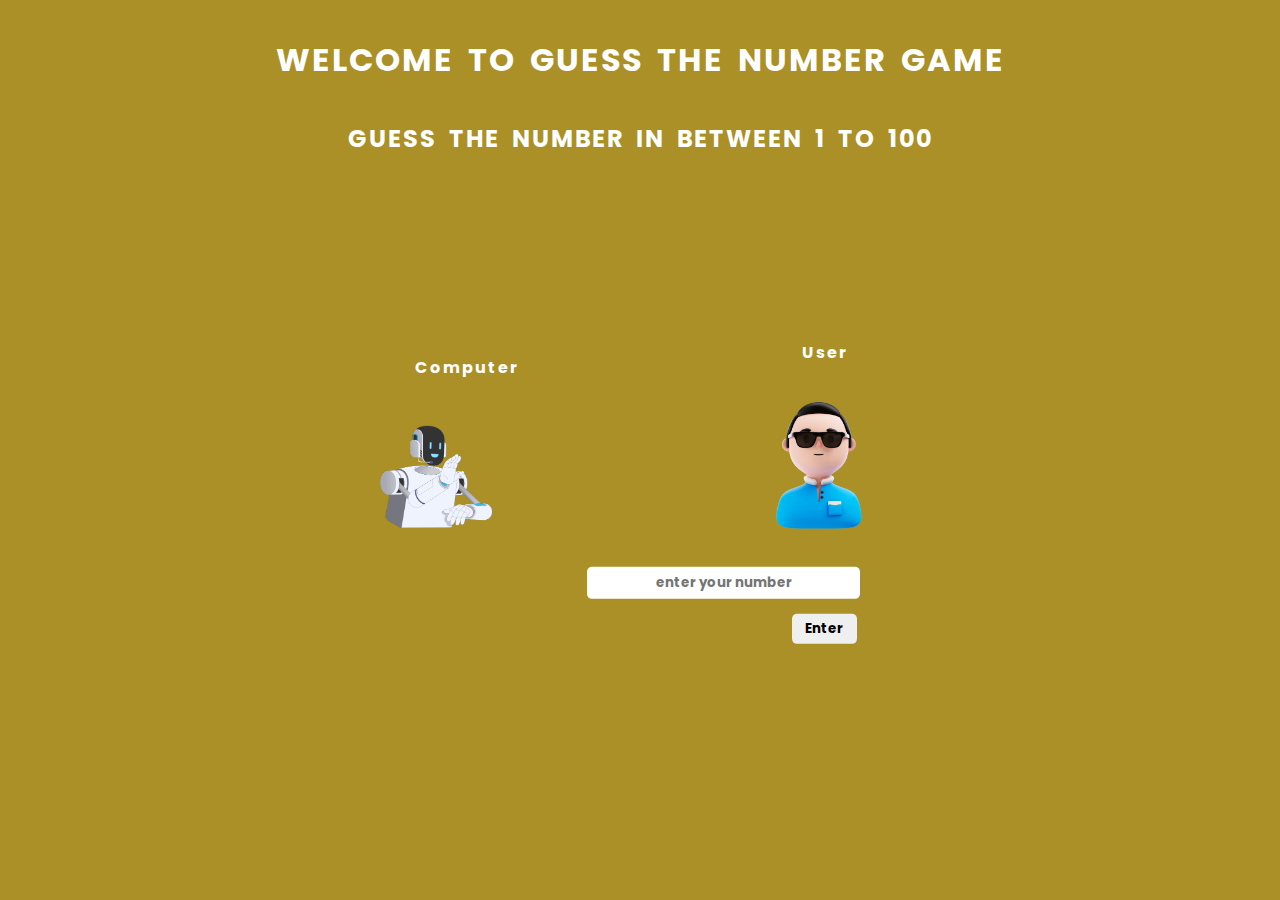
<file: index.html>
<!DOCTYPE html>
<html lang="en">

<head>
    <meta charset="UTF-8">
    <meta name="viewport" content="width=device-width, initial-scale=1.0">
    <title>Guess-The-Number</title>
    <link rel="stylesheet" href="style.css">
</head>

<body>
    <div class="container">
        <div class="text">
            <h1>
                Welcome to Guess The Number game
            </h1>
            <h2>
                Guess the number in between 1 to 100
            </h2>
        </div>
        <div class="main">
            <div class="robo-section">
                <p class="robo">Computer</p>
                <img id="robo_img" src="robo.png" alt="robo">
                
            </div>
                <p id="msg"></p>
            <div class="user-section">
                <p class="user">User</p>
                <img id="user_img" src="user.png" alt="user">
                <input id="number_input" placeholder="enter your number">
                <input id="submit" type="button" value="Enter">
            </div>
        </div>
    </div>
</body>
<script src="index.js"></script>

</html>
</file>
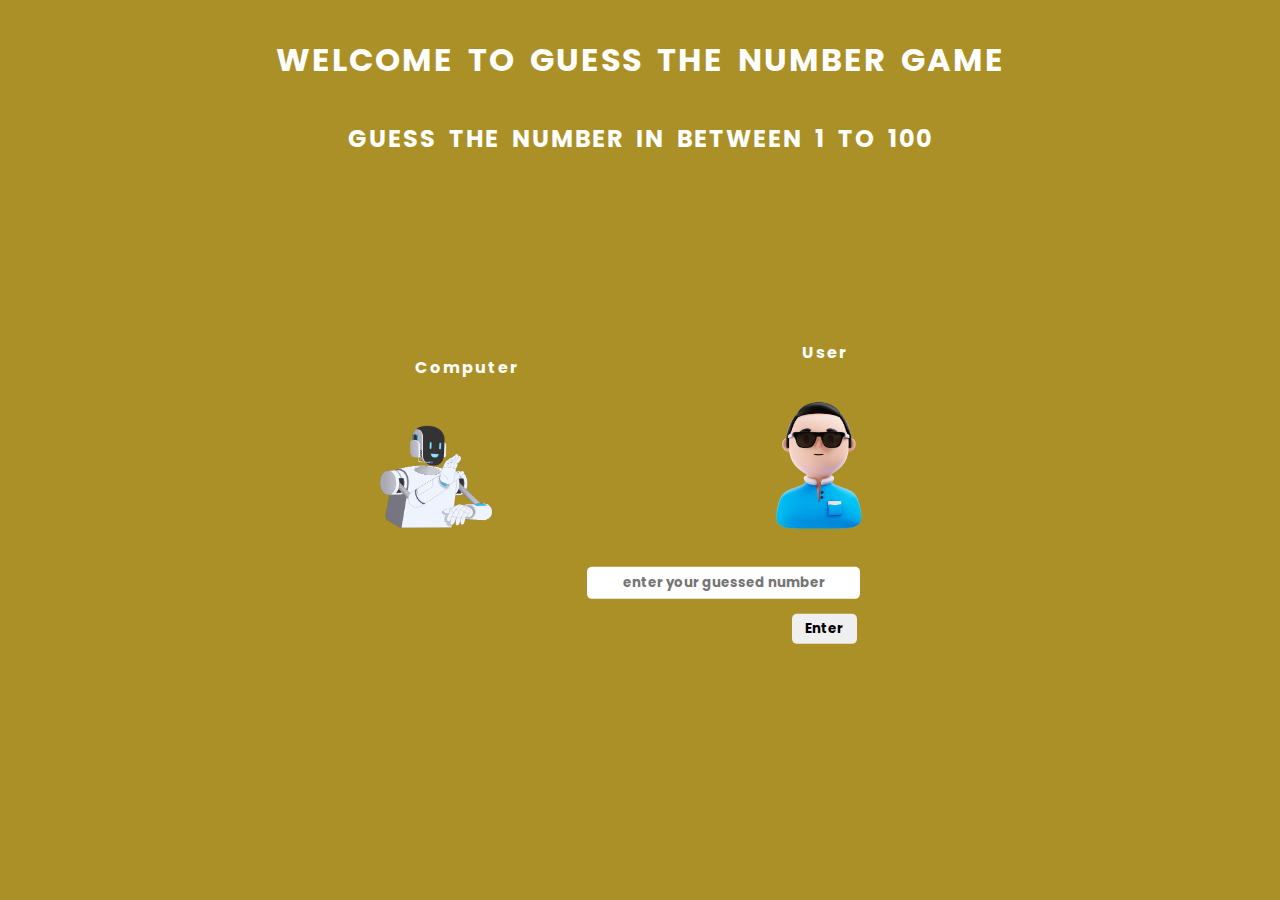
<file: home1.html>
<!DOCTYPE html>
<html lang="en">

<head>
    <meta charset="UTF-8">
    <meta name="viewport" content="width=device-width, initial-scale=1.0">
    <title>Guess-The-Number</title>
    <link rel="stylesheet" href="style.css">
</head>

<body>
    <div class="container">
        <div class="text">
            <h1>
                Welcome to Guess The Number game
            </h1>
            <h2>
                Guess the number in between 1 to 100
            </h2>
        </div>
        <div class="main">
            <div class="robo-section">
                <p class="robo">Computer</p>
                <img id="robo_img" src="robo.png" alt="robo">
                
            </div>
            <p id="msg"></p>
            <div class="user-section">
                <p class="user">User</p>
                <img id="user_img" src="user.png" alt="user">
                <input id="number_input" placeholder="enter your guessed number">
                <input id="submit" type="button" value="Enter">
            </div>
        </div>
        <div class="message-container">
            <div class="robo_message">

            </div>
            <div class="user_message">

            </div>
        </div>
    </div>
</body>
<script src="index.js"></script>

</html>
</file>
<file: style.css>
@import url('https://fonts.googleapis.com/css2?family=Philosopher&family=Poppins:wght@100&display=swap');
body{
    background-color:  rgba(165, 138, 26, 0.948);
    animation-name: bg;
    animation-duration: 20s;
    animation-iteration-count: infinite;
}

@keyframes bg{
    80%{background-color: blueviolet;}
    80%{background-color: rgb(95, 95, 240);}
}
.main{
    display: flex;
    justify-content: space-evenly;
    align-items: center;
}

.main{
    top: 50%;
    left: 50%;
    position: absolute;
    transform: translate(-50%,-50%);
}

h1{
    color: white;
    text-transform: uppercase;
    font-family: 'Philosopher', sans-serif;
    font-family: 'Poppins', sans-serif;
    font-weight: bolder;
    letter-spacing: 2px;
    word-spacing: 5px;
    text-align: center;
    padding-top: 15px;

}

h2{
    color: white;
    text-transform: uppercase;
    font-family: 'Philosopher', sans-serif;
    font-family: 'Poppins', sans-serif;
    font-weight: bolder;
    letter-spacing: 2px;
    word-spacing: 5px;
    text-align: center;
    padding-top: 15px;

}

#user_img{
    height: 45%;
    width: 45%;
    transform: translate(110px,20px);
}

#robo_img{
    height: 80%;
    width: 80%;
    transform: translate(60px,0px);

}

p{
    color: rgb(255, 255, 255);
    width: 70%;
    letter-spacing: 2px;
    font-family: 'Philosopher', sans-serif;
    font-family: 'Poppins', sans-serif;
    font-weight: bolder;
    transform: translate(-120px,150px);
}

#number_input{
    font-family: 'Philosopher', sans-serif;
    font-family: 'Poppins', sans-serif;
    color: black;
    font-weight: bolder;
    border: none;
    text-align: center;
    height: 30px;
    width: auto ;
    transform: translate(-50px,45px);
    border-radius: 5px;
}

#submit{
    font-family: 'Philosopher', sans-serif;
    font-family: 'Poppins', sans-serif;
    font-weight: bolder;
    border: none;
    border-radius: 5px;
    height: 30px;
    width: 20%;
    transform: translate(155px,60px);
}

.robo{
    transform: translate(95px,-30px);
}

.user{
    transform: translate(165px,8px);
}

#msg{
    text-align: center;
    transform: translate(-130px,150px);
}

/*
@media screen and (max-width: 480px) {

    body{
        width: 480px;
        height: auto;
        background-color: red;
    }

    h1{
        font-size: 10px;
        text-align: center;
        margin-left: -60px;
    }

    h2{
        font-size: 15px;
        margin-left: -60px;
    }

    .robo{
        transform: translate(30px,-50px);
        text-align: center;
    }

    .user{
        transform: translate(53px,-18px);
        text-align: center;
        
    }
    
    #robo_img{
        transform: translate(35px,-50px);
        height: 100px;
        width: 100px;
    }

    #user_img{
        transform: translate(40px,-20px);
        height: 110px;
        width: 110px;
    }

    #number_input{
        width: 120%;
        height: 20px;
        transform: translate(30px,-10px);
    }

    #submit{
        width: auto;
        transform: translate(75px,10px);
    }

    #msg{
        width: 100px;
        font-display:inherit;
        font-size: 10px;
        transform: translate(-90px,70px);

    }
}
*/
</file>
